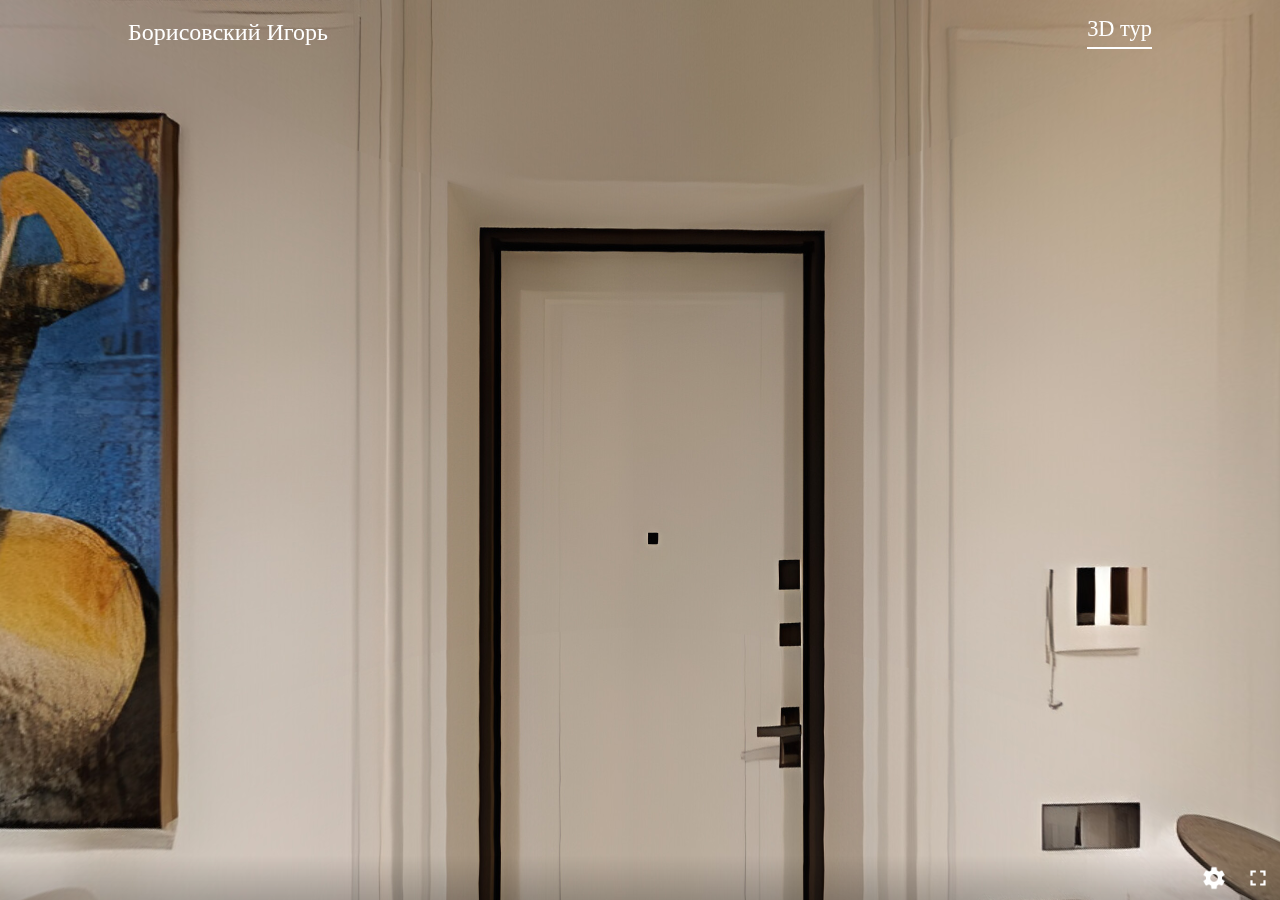
<file: tur/index-tur.html>
<!DOCTYPE html>
<html lang="ru">

<head>
    <meta charset="UTF-8">
    <meta http-equiv="X-UA-Compatible" content="IE=edge">
    <meta name="viewport" content="width=device-width, initial-scale=1.0">
    <title>3D_Tour</title>
    <noscript>Ваш браузер не поддерживает JavaScript</noscript>
    <link rel="stylesheet" href="css/style.css">
</head>

<body>
    <header class="header">
        <a class="header__logo">Борисовский Игорь</a>
        <nav class="nav__bar">
            <div class="ModalWindow">
                <a href="#" class="activePage">3D тур</a>
            </div>
        </nav>
        <label class="burger-btn__header" id="toggleMenu">
            <span></span>
        </label>
    </header>

    <section class="home">
        <div class="panorama__container"></div>
    </section>

    <script defer src="js/lib/three.min.js"></script>
    <script defer src="js/lib/panolens.min.js"></script>
    <script defer src="js/controlPano.js"></script>
    
    <script defer src="js/app.js"></script>
</body>

</html>
</file>
<file: tur/css/style.css>
* {
    margin: 0;
    padding: 0;
    box-sizing: border-box;
    outline: none;
    border: 0;
}

body {
    overflow-x: hidden;
    font-size: 63.5%;
}

a {
    color: #fff;
    text-decoration: none;
    user-select: none;
    cursor: pointer;
    font: 24px "Century Gothic";
}

.header {
    display: flex;
    align-items: center;
    justify-content: space-between;
    position: absolute;
    width: 100%;
    padding: 1rem 10%;
}

.header__logo {
    font: 24px "Century Gothic";
}

.header .nav__bar a {
    font-size: 1.4rem;
}

.header .nav__bar a.activePage::after {
    content: '';
    display: block;
    width: 100%;
    height: 2px;
    background-color: #fff;
    margin-top: 5px;
}

.burger-btn__header {
    display: none;
    align-items: center;
    position: relative;
    width: 26px;
    height: 26px;
    cursor: pointer;
    background-color: transparent;
    z-index: 100;
}

.burger-btn__header span,
.burger-btn__header::before,
.burger-btn__header::after {
    position: absolute;
    margin: 0 auto;
    width: 100%;
    height: 3px;
    background-color: #fff;
    border-radius: 10px;
    transition: transform 0.3s ease;
}

.burger-btn__header span {
    top: 8px;
}

.burger-btn__header::before {
    content: '';
    top: 0px;
}

.burger-btn__header::after {
    content: '';
    top: 16px;
}

.burger-btn__header.open-menu span {
    opacity: 0;
    transition: 0.5s;
}

.burger-btn__header.open-menu::before {
    transform: rotate(45deg);
    top: 8px;
    transition: 0.4s;
}

.burger-btn__header.open-menu::after {
    transform: rotate(-45deg);
    top: 8px;
    transition: 0.4s;
}

.ModalWindow {
    display: flex;
    align-items: center;
    gap: 2rem;
}

@media only screen and (max-width: 968px) {
    .burger-btn__header {
        display: flex;
    }

    .header .ModalWindow {
        display: none;
    }
}

.ModalWindow.active {
    display: flex;
    flex-direction: column;
    justify-content: center;
    position: absolute;
    top: 0;
    right: 0;
    width: 100%;
    max-width: 400px;
    height: 80vh;
    background-color: #333;
    transition: all 1s ease;
    border-radius: .3rem;
}

.home {
    display: flex;
    min-height: 100vh;
}

.panorama__container {
    display: block;
    width: 100%;
    height: 100vh;
    cursor: grab;
}
</file>
